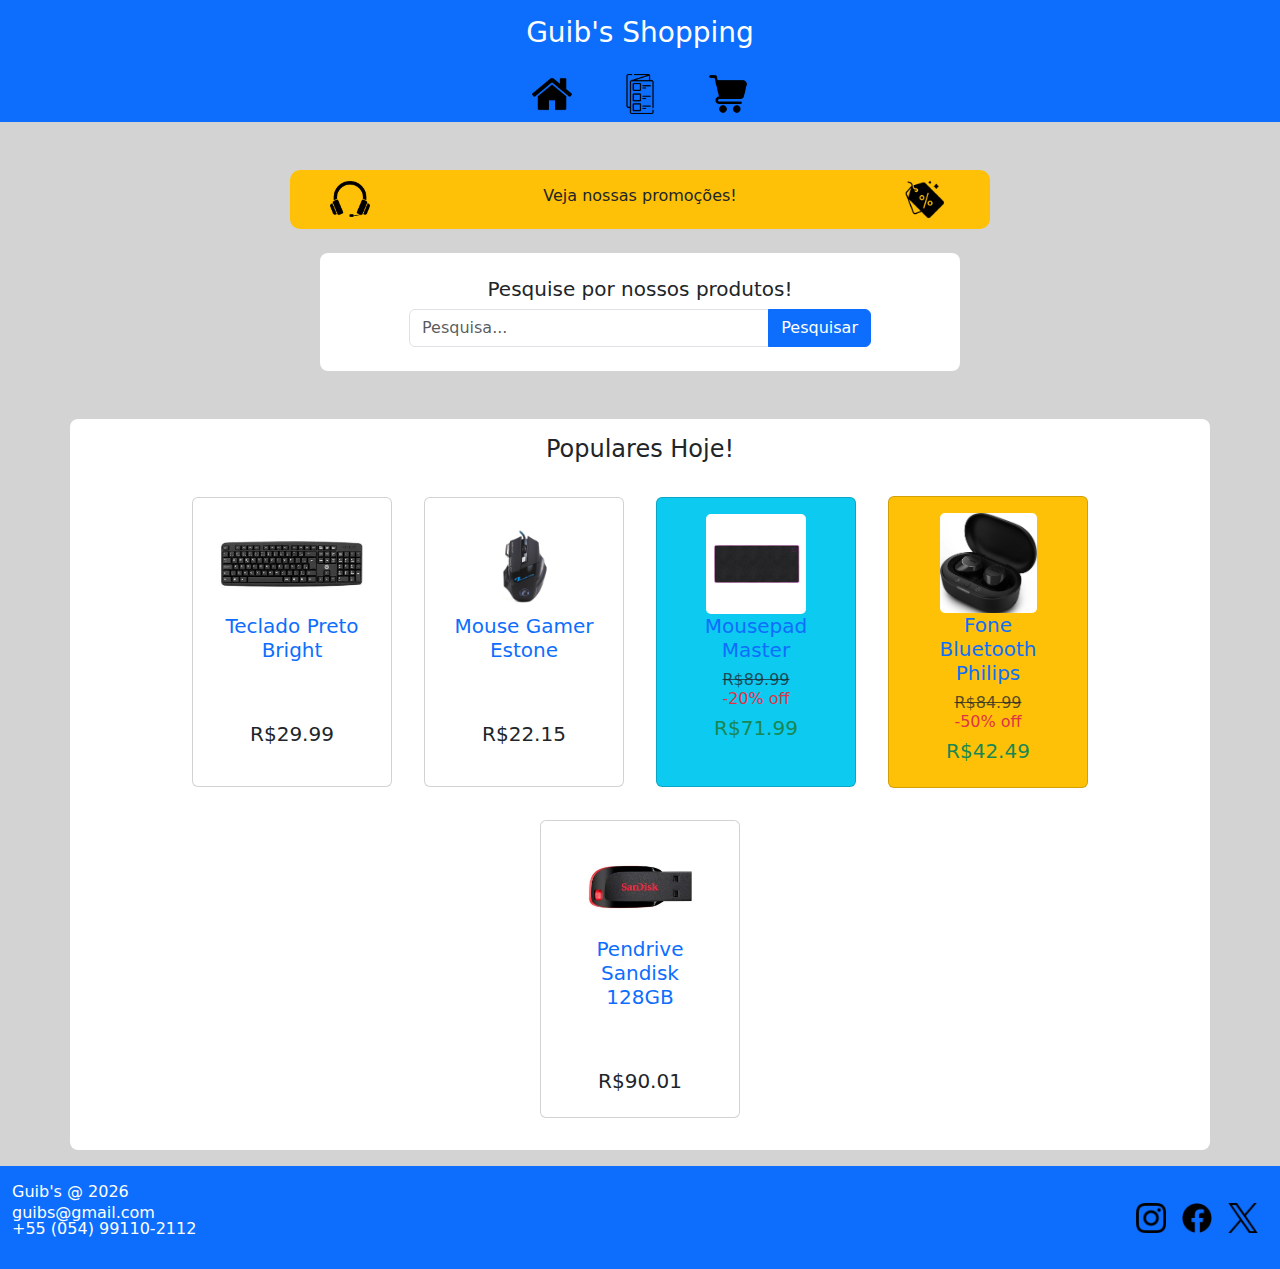
<file: index.html>
<!DOCTYPE html>
<html lang="pt-BR">

<head>
    <meta charset="UTF-8">
    <meta name="viewport" content="width=device-width, initial-scale=1.0">

    <title>Início</title>
    <link rel="icon" href="">

    <link href="https://cdn.jsdelivr.net/npm/bootstrap@5.3.3/dist/css/bootstrap.min.css" rel="stylesheet">
    <script src="https://cdn.jsdelivr.net/npm/bootstrap@5.3.3/dist/js/bootstrap.bundle.min.js"></script>
    <link rel="stylesheet" href="style.css" />

</head>

<body class="d-flex flex-column min-vh-100" onload="carregar()">

<!-- Topo -->

<header class="container-fluid my-5 bg-primary text-white mt-0 text-center">

    <article class="text-center pt-3">
        <p class="h3">Guib's Shopping</p>
    </article>

    <article>
        <nav class="navbar navbar-expand-sm justify-content-center pt-3">
            <ul class="navbar-nav d-flex flex-row gap-5"> 
                <li class="nav-item">
                    <a href="index.html"><img src="imagens/casa.png" alt="Início" width="40"></a>
                </li>
                <li class="nav-item">
                    <a href="catalogo.html"><img src="imagens/catalogo.png" alt="Catálogo" width="40"></a>
                </li>
                <li class="nav-item">
                    <a href="carrinho.html"><img src="imagens/carrinho.png" alt="Carrinho" width="40"></a>
                </li>
            </ul>
        </nav>
    </article>

</header>

<!-- Principal -->

<main class="flex-grow-1">

    <section>
        <article class="container-sm bg-warning text-center py-3 promo mb-4"><h6>Veja nossas promoções!</h6></article>
    </section>

    <section class="container w-50 rounded-3 bg-white d-flex flex-column align-items-center justify-content-center my-3 py-4">
        <h5>Pesquise por nossos produtos!</h5>
        <div class="input-group w-75" style="min-width: 250px;">
            <input type="text" id="busca_index" placeholder="Pesquisa..." class="form-control">
            <button class="btn btn-primary" id="botao_index" onclick="pesquisa_catalogo()">Pesquisar</button>
        </div>
    </section>

    <section class="container rounded-3 bg-white my-3 text-center mt-5 py-3">
        <h4>Populares Hoje!</h4>
        <div class="row g-3 justify-content-center align-items-center pop" id="lista_prod" style="margin-top: 1rem;"> 
        </div>
    </section>

</main>

<!-- Baixo -->

<footer class="container-fluid bg-primary text-white d-flex justify-content-between align-items-center py-3">

    <article class="lh-1">
        <p class="h6 mb-1">Guib's @ 2026</p>
        <p class="mb-0">guibs@gmail.com</p>
        <p class="mg-0">+55 (054) 99110-2112</p>
    </article>

    <article>
        <ul class="navbar-nav d-flex flex-row gap-3 pr-5" style="padding-right: 10px;"> 
            <li class="nav-item">
                <a href="https://www.instagram.com" class="link-opacity-75-hover">
                    <img src="imagens/instagram.png" alt="Instagram" width="30">
                </a>
            </li>
            <li class="nav-item">
                <a href="https://www.facebook.com" class="link-opacity-75-hover">
                    <img src="imagens/facebook.png" alt="Facebook" width="30">
                </a>
            </li>
            <li class="nav-item">
                <a href="https://www.x.com" class="link-opacity-75-hover">
                    <img src="imagens/twitter.png" alt="X" width="30">
                </a>
            </li>
        </ul>       
    </article>

</footer>

<script src="script.js"></script>

</body>
</html>
</file>
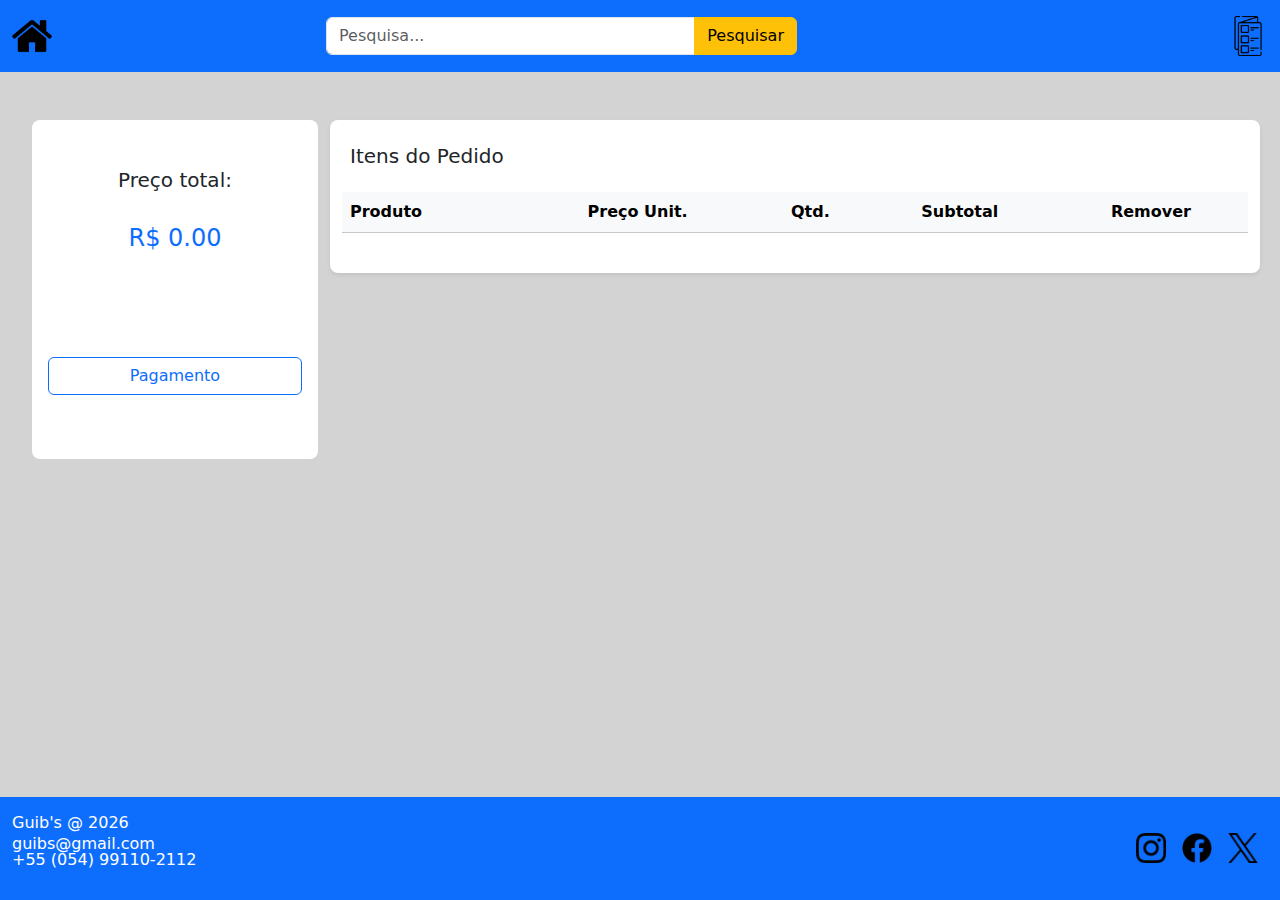
<file: carrinho.html>
<!DOCTYPE html>
<html lang="pt-BR">

<head>
    <meta charset="UTF-8">
    <meta name="viewport" content="width=device-width, initial-scale=1.0">

    <title>Carrinho</title>
    <link rel="icon" href="">

    <link href="https://cdn.jsdelivr.net/npm/bootstrap@5.3.3/dist/css/bootstrap.min.css" rel="stylesheet">
    <script src="https://cdn.jsdelivr.net/npm/bootstrap@5.3.3/dist/js/bootstrap.bundle.min.js"></script>
    <link rel="stylesheet" href="style.css" />

</head>

<body class="d-flex flex-column min-vh-100">

<!-- Topo -->

<header class="container-fluid bg-primary text-white d-flex justify-content-between align-items-center py-3">

    <article>
        <a href="index.html"><img src="imagens/casa.png" alt="Início" width="40"></a>
    </article>

    <article class="w-50">
        <div class="input-group w-75" style="min-width: 250px;">
            <input type="text" id="busca_top" placeholder="Pesquisa..." class="form-control">
            <button class="btn btn-warning" id="botao_index" onclick="pesquisa_catalogo()">Pesquisar</button>
        </div>
    </article>

    <article>
        <a href="catalogo.html"><img src="imagens/catalogo.png" alt="Carrinho" width="40"></a>
    </article>

</header>

<!-- Principal -->

<section class="container-fluid py-5 flex-grow-1">
    <div class="row" style="padding-left: 20px; padding-right: 20px;">

        <main class="flex-grow-1 container col-md-3 align-items-center justify-content-center text-center">
            <section class="bg-white rounded-3 py-5" style="height: 100%;">
                <article class="mb-3"><h5>Preço total:</h5></article>
                <article class="mb-5 pb-5 pt-3" id="total_pagar"><h4>R$ ---</h4></article>

                <article class="d-grid m-3 mt-4">
                    <button class="btn btn-outline-primary btn-block">Pagamento</button>
                </article>

            </section>
            
        </main>

        <!-- Produtos -->
        <aside class="container col-md-9 bg-white rounded-3 py-4 shadow-sm" style="height: fit-content;">
    
            <h5 class="text-start mb-4 px-2">Itens do Pedido</h5>

            <div class="table-responsive">
                <table class="table table-striped align-middle">
                    <thead class="table-light">
                        <tr class="text-center">
                            <th scope="col" class="text-start">Produto</th>
                            <th scope="col">Preço Unit.</th>
                            <th scope="col">Qtd.</th>
                            <th scope="col">Subtotal</th>
                            <th scope="col" class="text-center">Remover</th>
                        </tr>
                    </thead>

                    <tbody id="car_lista" class="text-center">
                    </tbody>

                </table>
            </div>
        </aside>
        
    </div>
</section>

<!-- Baixo -->

<footer class="container-fluid bg-primary text-white d-flex justify-content-between align-items-center py-3">

    <article class="lh-1">
        <p class="h6 mb-1">Guib's @ 2026</p>
        <p class="mb-0">guibs@gmail.com</p>
        <p class="mg-0">+55 (054) 99110-2112</p>
    </article>

    <article>
        <ul class="navbar-nav d-flex flex-row gap-3 pr-5" style="padding-right: 10px;"> 
            <li class="nav-item">
                <a href="https://www.instagram.com" class="link-opacity-75-hover">
                    <img src="imagens/instagram.png" alt="Instagram" width="30">
                </a>
            </li>
            <li class="nav-item">
                <a href="https://www.facebook.com" class="link-opacity-75-hover">
                    <img src="imagens/facebook.png" alt="Facebook" width="30">
                </a>
            </li>
            <li class="nav-item">
                <a href="https://www.x.com" class="link-opacity-75-hover">
                    <img src="imagens/twitter.png" alt="X" width="30">
                </a>
            </li>
        </ul>       
    </article>

</footer>

<script src="carrinho.js"></script>

</body>
</html>
</file>
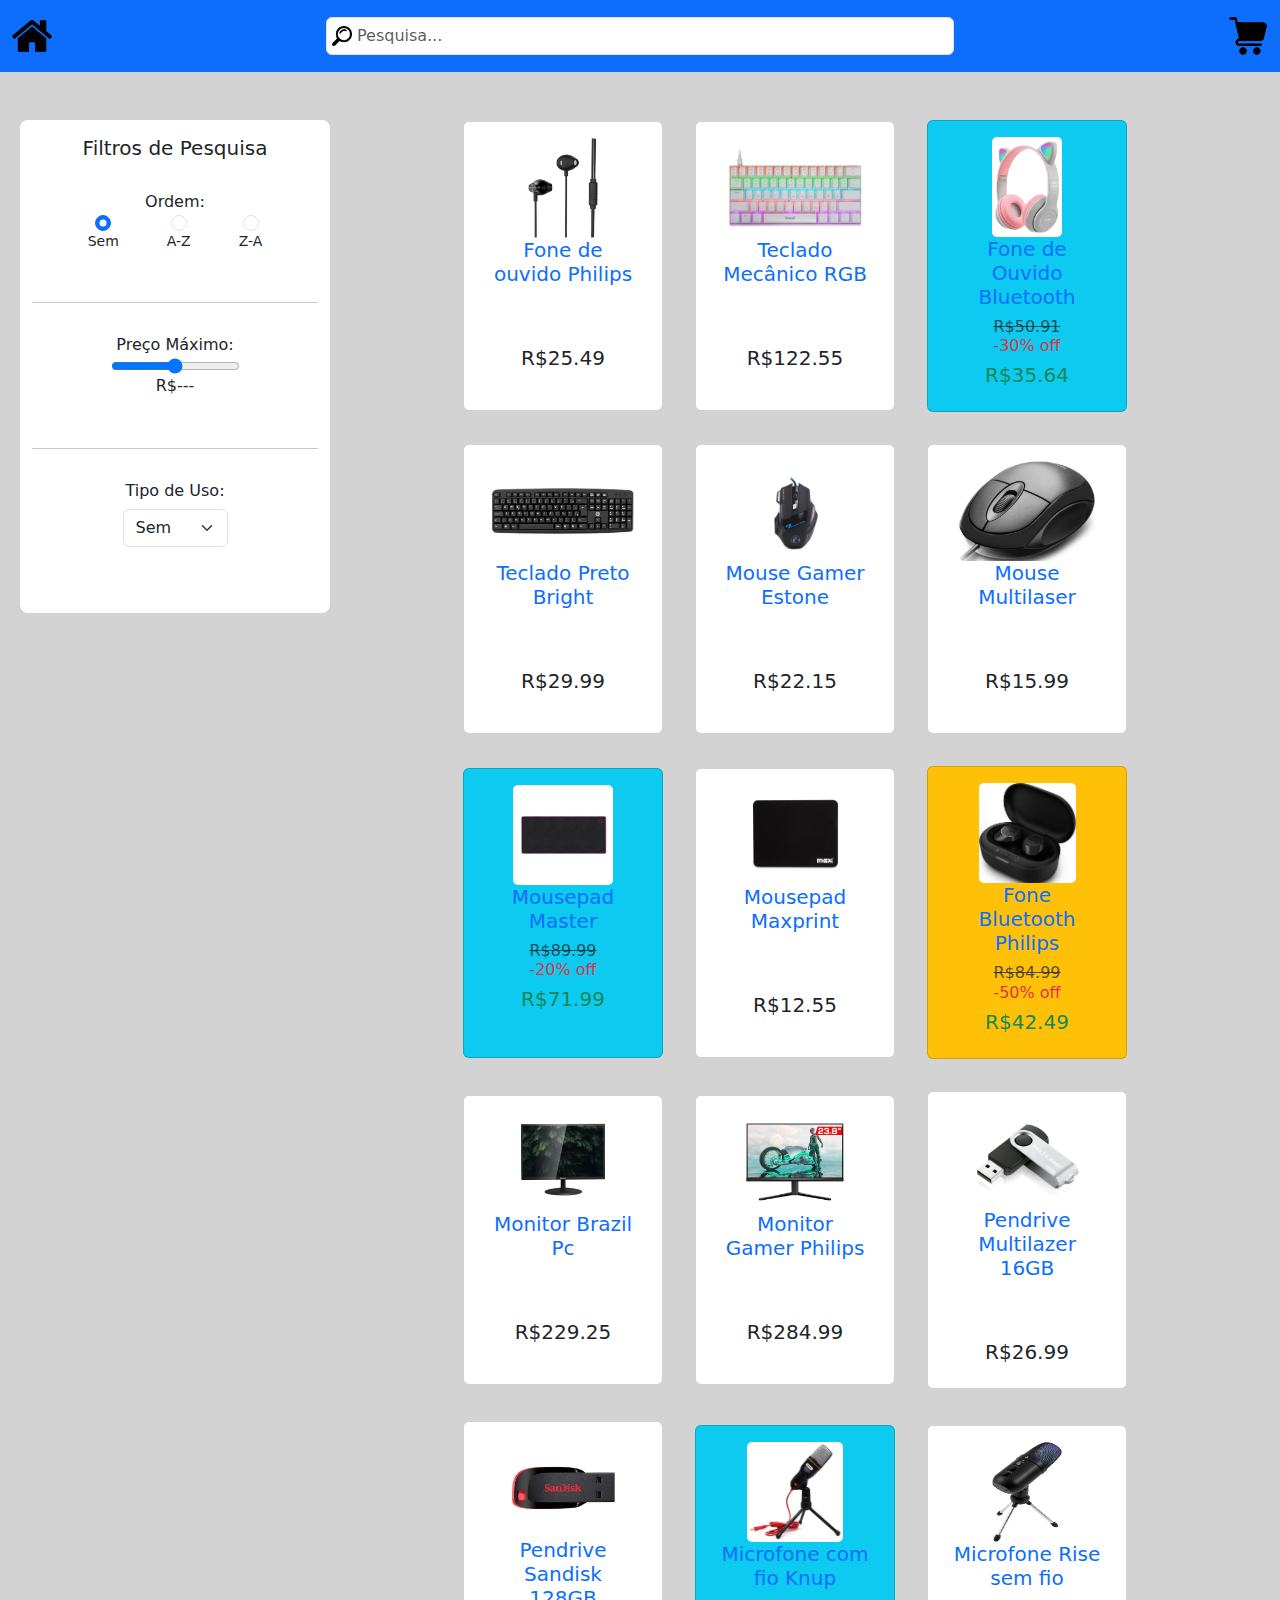
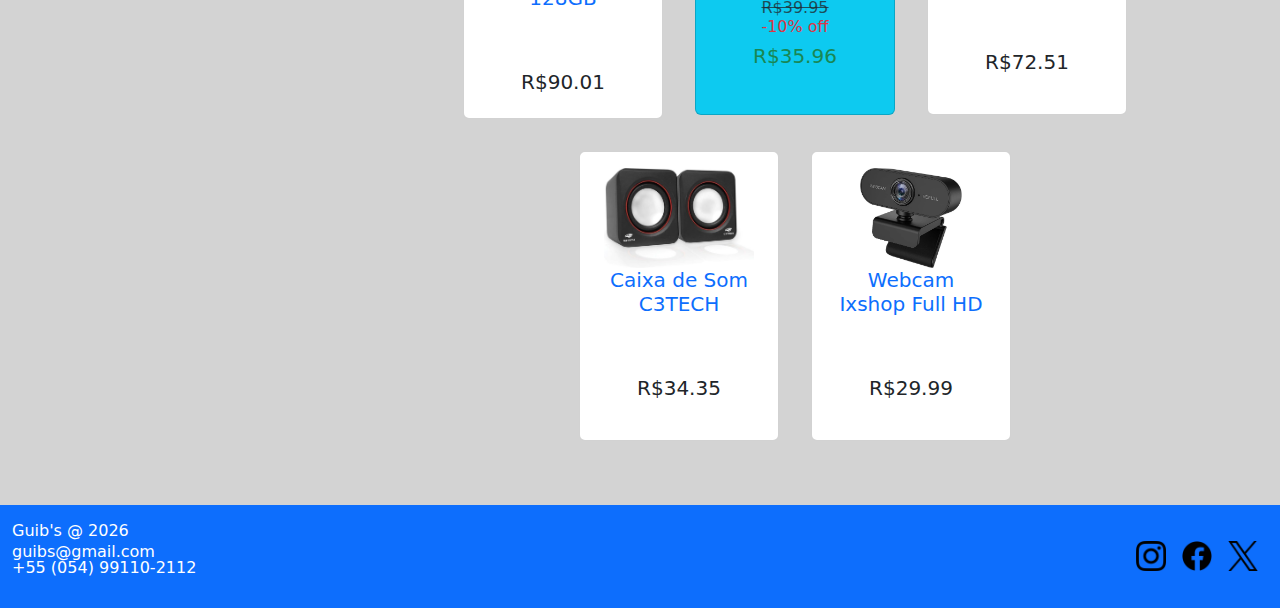
<file: catalogo.html>
<!DOCTYPE html>
<html lang="pt-BR">

<head>
    <meta charset="UTF-8">
    <meta name="viewport" content="width=device-width, initial-scale=1.0">

    <title>Catálogo</title>
    <link rel="icon" href="">

    <link href="https://cdn.jsdelivr.net/npm/bootstrap@5.3.3/dist/css/bootstrap.min.css" rel="stylesheet">
    <script src="https://cdn.jsdelivr.net/npm/bootstrap@5.3.3/dist/js/bootstrap.bundle.min.js"></script>
    <link rel="stylesheet" href="style.css" />

</head>

<body class="d-flex flex-column min-vh-100" onload="carregar_cat()">

<!-- Topo -->

<header class="container-fluid bg-primary text-white d-flex justify-content-between align-items-center py-3">

    <article>
        <a href="index.html"><img src="imagens/casa.png" alt="Início" width="40"></a>
    </article>

    <article class="w-50">
        <input type="text" id="busca" placeholder="Pesquisa..." class="form-control pesquisa">
    </article>

    <article>
        <a href="carrinho.html"><img src="imagens/carrinho.png" alt="Carrinho" width="40"></a>
    </article>

</header>

<!--Principal-->

<section class="container-fluid py-5 flex-grow-1">

    <div class="row" style="padding-left: 20px; padding-right: 20px;">


        <!-- Filtros -->
        <aside class="container col-md-3 bg-white rounded-3 py-3 align-items-center justify-content-center text-center" style="height: fit-content;">
            <h5>Filtros de Pesquisa</h5>

            <section class="align-items-center gap-3 my-3 p-3">
                <article>
                    <h6 class="mb-1">Ordem:</h6>
                </article>
                
                <article class="d-flex gap-3 text-center justify-content-center align-items-center">
                    <div class="form-check d-flex flex-column align-items-center" style="padding: 1rem; padding-top: 0px;">
                        <input class="form-check-input m-0" type="radio" name="ordem" id="r_1" checked onchange="ordem()">
                        <label class="form-check-label small" for="r_1">Sem</label>
                    </div>
                    <div class="form-check d-flex flex-column align-items-center" style="padding: 1rem; padding-top: 0px;">
                        <input class="form-check-input m-0" type="radio" name="ordem" id="r_2" onchange="ordem()">
                        <label class="form-check-label small" for="r_2">A-Z</label>
                    </div>
                    <div class="form-check d-flex flex-column align-items-center" style="padding: 1rem; padding-top: 0px;">
                        <input class="form-check-input m-0" type="radio" name="ordem" id="r_3" onchange="ordem()">
                        <label class="form-check-label small" for="r_3">Z-A</label>
                    </div>
                </article>
            </section>

            <hr>

            <section class="align-items-center gap-3 my-3 p-3">
                <article>
                    <h6 class="mb-1">Preço Máximo:</h6>
                </article>
                
                <article class="d-flex gap-3 text-center justify-content-center align-items-center">
                    <div class="form-check d-flex flex-column align-items-center" style="padding: 1rem; padding-top: 0px;">
                        <input class="w-100" type="range" id="preco" min="20" max="300">
                        <label for="preco" id="preco_label">R$---</label>
                    </div>
                </article>
            </section>

            <hr>

            <section class="align-items-center gap-3 my-3 p-3">
                <article>
                    <h6 class="mb-2">Tipo de Uso:</h6>
                </article>
                
                <article class="d-flex gap-3 text-center justify-content-center align-items-center">
                    <div class="form-check d-flex flex-column align-items-center" style="padding: 1rem; padding-top: 0px;">
                        <select name="uso" class="form-select" id="uso">
                            <option value="sem">Sem</option>
                            <option value="gamer">Gamer</option>
                            <option value="casual">Casual</option>
                        </select>
                    </div>
                </article>
            </section>

        </aside>

        <!-- Itens -->
        <main class="flex-grow-1 col-md-9">

            <section class="text-center">
                <div class="row g-3 justify-content-center align-items-center tabela" id="lista_prod">            
                </div>
            </section>

        </main>
    </div>
</section>



<!-- Baixo -->

<footer class="container-fluid bg-primary text-white d-flex justify-content-between align-items-center py-3">

    <article class="lh-1">
        <p class="h6 mb-1">Guib's @ 2026</p>
        <p class="mb-0">guibs@gmail.com</p>
        <p class="mg-0">+55 (054) 99110-2112</p>
    </article>

    <article>
        <ul class="navbar-nav d-flex flex-row gap-3 pr-5" style="padding-right: 10px;"> 
            <li class="nav-item">
                <a href="https://www.instagram.com" class="link-opacity-75-hover">
                    <img src="imagens/instagram.png" alt="Instagram" width="30">
                </a>
            </li>
            <li class="nav-item">
                <a href="https://www.facebook.com" class="link-opacity-75-hover">
                    <img src="imagens/facebook.png" alt="Facebook" width="30">
                </a>
            </li>
            <li class="nav-item">
                <a href="https://www.x.com" class="link-opacity-75-hover">
                    <img src="imagens/twitter.png" alt="X" width="30">
                </a>
            </li>
        </ul>       
    </article>

</footer>

<script src="script.js"></script>
<script src="busca.js"></script>

</body>
</html>
</file>
<file: style.css>
html, body {
    height: 100%;
    background-color: lightgrey;
}

.card {
    max-width: 200px;
    min-height: 290px;
    max-height: 300px;
    margin: 1rem;
    transition: transform 0.3s ease, box-shadow 0.3s ease;
}

.card:hover {
    transform: translateY(-3px);
    box-shadow: 0 10px 20px rgba(0,0,0,0.1);
}

.promo {
    max-width: 700px;
    overflow: hidden;
    background: url(imagens/fone-de-ouvido.png), url(imagens/promocao.png);
    background-size: 40px, 50px;
    background-repeat: no-repeat;
    background-position: left 40px center, right 40px center;
    border-radius: 10px;
    transition: transform 0.3s ease, box-shadow 0.3s ease;
}

.promo:hover {
    transform: translateY(-3px);
    box-shadow: 0 10px 20px rgba(0,0,0,0.1);
}

.pesquisa {
    padding-left: 30px;
    background: url(imagens/busca.png) no-repeat left;
    background-size: 20px;
    background-position: left 5px center;
    background-color: white;
}

.img_card {
    height: 100px; 
    border-radius: 5px; 
    max-width: 150px; 
    min-width: 70px !important;
}

.click {
    cursor: pointer;
    height: 25px;
    filter: invert(27%) sepia(91%) saturate(7452%) hue-rotate(355deg) brightness(91%) contrast(122%);
    transition: opacity 0.5s, border-bottom 0.5s;
    border-bottom: 1px solid transparent;
}

.click:hover {
    opacity: 0.8;
    border-bottom: 1px solid red;
}
</file>
